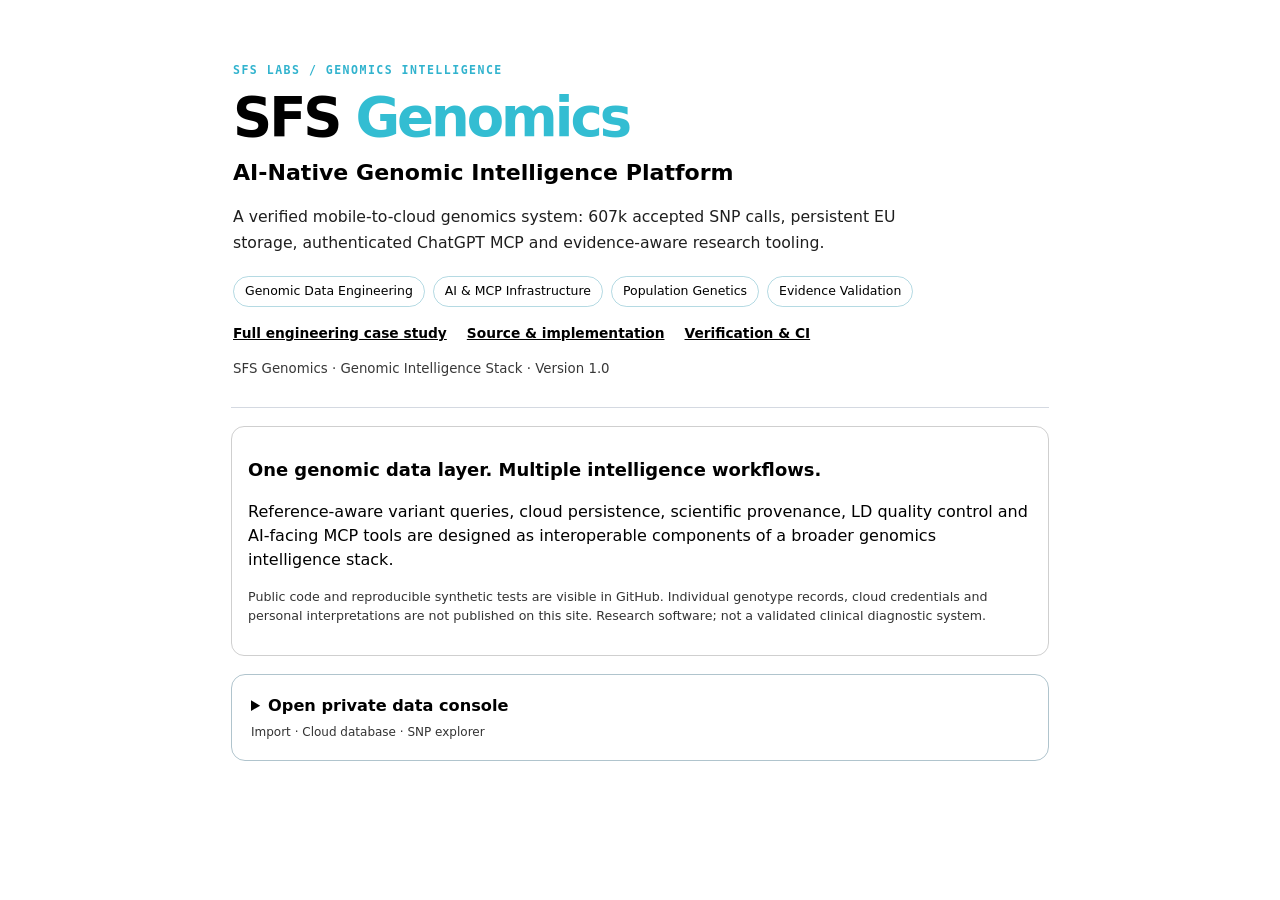
<file: index.html>
<!doctype html>
<html lang="de">
<head>
<meta charset="utf-8"><meta name="viewport" content="width=device-width, initial-scale=1, viewport-fit=cover">
<meta name="referrer" content="no-referrer"><meta name="color-scheme" content="light dark">
<meta http-equiv="Content-Security-Policy" content="default-src 'none'; script-src 'self'; style-src 'self'; connect-src https://lagoon-genomics-mcp.sfs-labs.workers.dev; img-src 'self'; manifest-src 'self'; base-uri 'none'; form-action 'none'; object-src 'none'; frame-ancestors 'none'">
<title>SFS Genomics | AI-Native Genomic Intelligence</title>
<meta name="description" content="SFS Genomics: a verified 607k-call mobile genomic data pipeline with Cloudflare EU D1, OAuth MCP for ChatGPT and reproducible scientific evidence validation.">
<meta property="og:title" content="SFS Genomics | AI-Native Genomic Intelligence Platform">
<meta property="og:description" content="607k SNP calls. Cloudflare EU D1. Authenticated MCP in ChatGPT. Evidence-aware research and reproducible verification.">
<link rel="manifest" href="./manifest.webmanifest">
<link rel="stylesheet" href="./style.css?v=8">
</head>
<body>
<header class="brand-header">
  <p class="eyebrow">SFS LABS / GENOMICS INTELLIGENCE</p>
  <h1>SFS <span class="brand-accent">Genomics</span></h1>
  <p class="tagline">AI-Native Genomic Intelligence Platform</p>
  <p class="sub">A verified mobile-to-cloud genomics system: 607k accepted SNP calls, persistent EU storage, authenticated ChatGPT MCP and evidence-aware research tooling.</p>
  <div class="brand-pills"><span>Genomic Data Engineering</span><span>AI &amp; MCP Infrastructure</span><span>Population Genetics</span><span>Evidence Validation</span></div>
  <div class="brand-links"><a href="https://sfs-labs.gitbook.io/sfs-labs-docs/ai-docs/featured-engineering-project-sfs-genomics/sfs-genomics" rel="noopener noreferrer" target="_blank">Full engineering case study</a><a href="https://github.com/SFS-Labs/lagoon/pull/1" rel="noopener noreferrer" target="_blank">Source &amp; implementation</a><a href="https://github.com/SFS-Labs/lagoon/actions/workflows/genomics-ci.yml" rel="noopener noreferrer" target="_blank">Verification &amp; CI</a></div>
  <small class="version">SFS Genomics · Genomic Intelligence Stack · Version 1.0</small>
</header>
<main>
<section class="panel" aria-labelledby="overview-title">
  <h2 id="overview-title">One genomic data layer. Multiple intelligence workflows.</h2>
  <p>Reference-aware variant queries, cloud persistence, scientific provenance, LD quality control and AI-facing MCP tools are designed as interoperable components of a broader genomics intelligence stack.</p>
  <p class="marker-meta">Public code and reproducible synthetic tests are visible in GitHub. Individual genotype records, cloud credentials and personal interpretations are not published on this site. Research software; not a validated clinical diagnostic system.</p>
</section>
<details class="operator-console">
  <summary>Open private data console <span>Import · Cloud database · SNP explorer</span></summary>
  <div class="operator-body">
<section class="panel vault-panel">
<h2>Cloud-Datenbank – einmalig übertragen</h2>
<p>Deine vollständige Genotypdatei wird in der EU-Cloudflare-D1-Datenbank gespeichert. <strong>Nach diesem einen Import liest ChatGPT die Daten direkt über den authentifizierten Remote-MCP.</strong> Du musst die CSV später nicht erneut hochladen.</p>
<label for="cloudOwnerToken">Einmaliger privater Einrichtungscode</label>
<input id="cloudOwnerToken" type="password" autocomplete="off" spellcheck="false" placeholder="64-stelliger Einrichtungscode">
<div class="actions">
<button id="cloudRememberToken">Cloud-Zugang auf diesem Gerät speichern</button>
<button id="cloudStatusButton">Cloud-Datenbankstatus prüfen</button>
<button id="cloudUploadButton" class="primary" disabled>Gesamten Genomdatensatz einmalig in die Cloud übertragen</button>
</div>
<progress id="cloudProgress" value="0" max="100" hidden></progress>
<output id="cloudMessage" role="status" aria-live="polite">Cloud-Upload noch nicht gestartet. Bestehende lokal gespeicherte SNPs können ohne erneuten Dateiimport verwendet werden.</output>
<p class="marker-meta">MCP-Endpunkt: <code>https://lagoon-genomics-mcp.sfs-labs.workers.dev/mcp</code></p>
<p class="marker-meta">Sicherheit: Cloud-Abfragen erfolgen über OAuth, der Einrichtungscode wird nur einmal für den Upload und die erstmalige Kontoverbindung benötigt. Zugriff auf den Code oder das verknüpfte OAuth-Token ermöglicht Zugriff auf Genotypen. Die Cloud-Datenbank ersetzt den lokalen Browser-Tresor als dauerhafte Hauptdatenquelle.</p>
</section>
<section class="panel">
<h2>1. Originaldatei nur beim erstmaligen Cloud-Import auswählen (falls nicht lokal gespeichert)</h2>
<p>MyHeritage / 23andMe SNP-Rohdaten im Text-/CSV-Format. Das Einlesen erfolgt ausschließlich im Browser-Arbeitsspeicher. Der Import erfolgt zunächst im Browser. Erst der ausdrücklich betätigte Cloud-Upload überträgt die vollständigen Genotypen an deine eigene EU-Datenbank.</p>
<label for="raw">SNP-Array-Datei (max. 80 MiB)</label>
<input id="raw" type="file" accept=".txt,.tsv,.csv,text/plain,text/csv">
<progress id="progress" value="0" max="100" hidden></progress>
<output id="notice" role="status" aria-live="polite">Noch keine DNA-Datei verarbeitet.</output>
<div id="qcDetails" class="qc-details" hidden></div>
<small>Akzeptiert rsid/chromosome/position/genotype oder result. Dateien anderer Genome-Builds werden für genetische Interpretation gesperrt.</small>
</section>
<section class="panel vault-panel" aria-labelledby="vault-heading">
<h2 id="vault-heading">2. Einmal speichern, danach automatisch öffnen</h2>
<p>Speichere deine vollständige Genotypdatei <strong>einmalig</strong> auf deinem iPhone. Danach wird sie beim Öffnen der Website automatisch geladen – <strong>ohne Passwort, ohne erneuten Dateiimport</strong>.</p>
<output id="vaultStatus" role="status" aria-live="polite">Prüfe lokal gespeicherte DNA-Datei …</output>
<div class="actions">
<button id="rememberGenome" class="primary" disabled>Einmalig auf diesem Gerät merken</button>
<button id="forgetGenome">Dauerhafte Speicherung löschen</button>
</div>
<p class="marker-meta">Die gespeicherte Datei wird mit AES-256-GCM verschlüsselt. Der automatisch verwendete Schlüssel bleibt in diesem Browser gespeichert und ist nicht exportierbar. Das schützt nicht vor Zugriff durch Programme bzw. Webseiten-Code desselben Ursprungs oder Personen mit Zugriff auf deinen entsperrten Browser. Keine Datenübertragung an GitHub.</p>
<p class="warn"><strong>Datensicherung:</strong> Die Original-CSV in der iPhone-App „Dateien“ behalten. iOS kann Browserdaten löschen; auch ein Wechsel zwischen Safari, In-App-Browser und Home-Screen-App kann unterschiedliche Speicherbereiche bedeuten. Die Speicherung ist daher bequem, aber kein garantiert dauerhaftes Backup.</p>
</section>
<section class="panel">
<h2>3. Recherchekandidaten</h2>
<label for="nutrient">Fachgebiet</label>
<select id="nutrient"><option value="all">Alle vorhandenen Forschungsmarker</option>
<option value="b12">Vitamin B12</option><option value="iron">Eisen</option>
<option value="vitamin_d">Vitamin D</option><option value="folate">Folat</option>
<option value="lactose">Laktase</option></select>
<div class="actions"><button class="primary" id="analyze" disabled>Lokale Auswertung</button>
<button id="copy" disabled>Ausgewählte Daten für ChatGPT kopieren</button>
<button id="save" disabled>Bericht als JSON sichern</button>
<button id="erase" disabled>Aktuelle Sitzung sperren</button></div>
<p class="warn"><strong>Datenschutz:</strong> Erst das bewusste Kopieren/Teilen überträgt ausgewählte Genotypen an ChatGPT oder andere Dienste. Die bloße Analyse tut das nicht.</p>
<output id="summary"></output>
<div id="results" class="marker-list" role="list" aria-label="Forschungsmarker"></div>
</section>
<section class="panel">
<h2>4. Alle SNPs einzeln oder in Gruppen abfragen</h2>
<p>Durchsuche alle eingelesenen rsIDs, nicht nur die zehn Forschungsmarker. Genotypen bleiben lokal. Mehrere rsIDs mit Leerzeichen, Komma oder Zeilenumbruch trennen (maximal 100).</p>
<label for="rsSearch">rsID-Suche</label>
<textarea id="rsSearch" rows="2" spellcheck="false" autocapitalize="none" placeholder="rs855791, rs4988235, rs1801133"></textarea>
<div class="actions">
<button id="lookup" disabled>Im gesamten Rohdatensatz suchen</button>
<button id="copyLookup" disabled>Nur ausgewählte Treffer kopieren</button>
</div>
<output id="lookupSummary" role="status" aria-live="polite"></output>
<div id="lookupResults" class="marker-list" role="list" aria-label="Individuelle SNP-Abfrage"></div>
</section>
<section class="panel">
<h2>5. Interpretationsgrenzen</h2>
<p>Das Tool diagnostiziert weder Malabsorption noch einen Mikronährstoffmangel. Assoziationen mit Serumwerten sind nicht gleichbedeutend mit intestinaler Resorption. Fehlende SNPs, HLA-Haplotypen und seltene Krankheitsvarianten sind nicht negativ getestet.</p>
<p>Für persönliche Schlussfolgerungen braucht es zusätzliche Referenzallel- und Strangprüfung, populationsspezifische Studien sowie ggf. Laborwerte. Alle gezeigten Marker sind Forschungsansätze und keine bestätigten klinischen Befunde.</p>
<small>Quellcode und Tests im öffentlichen GitHub-PR. Die DNA-Datei wird niemals in das GitHub-Repository übertragen.</small>
</section>
  </div>
</details>
</main>
<script type="module" src="./app.js?v=8"></script>
</body></html>
</file>
<file: style.css>
:root{font-family:system-ui,-apple-system,sans-serif;color-scheme:light dark}
*{box-sizing:border-box}body{max-width:850px;margin:auto;padding:16px 16px 80px;line-height:1.5}
h1{font-size:1.65rem;line-height:1.2}h2{font-size:1.12rem}
main{display:grid;gap:16px}.panel{border:1px solid #9997;border-radius:13px;padding:16px}
small,.sub{opacity:.78}label{display:block;margin:8px 0;font-weight:600}
button,select,input[type=file]{font:inherit;max-width:100%}button,select{padding:10px 12px;border-radius:8px;border:1px solid #9997}
button{cursor:pointer}button:disabled{opacity:.35}button.primary{background:#154d84;color:#fff;border-color:#154d84}
.actions{display:flex;flex-wrap:wrap;gap:8px;margin-top:12px}
output{display:block;white-space:pre-wrap;overflow-wrap:anywhere}
progress{width:100%;height:14px}ul{padding-left:20px}
table{width:100%;border-collapse:collapse;font-size:.89rem}
th,td{padding:9px 5px;border-bottom:1px solid #8885;text-align:left;overflow-wrap:anywhere}
table td:nth-child(1){font-family:ui-monospace,monospace}
.scroller{overflow-x:auto}th{font-weight:700}
.warn{border-left:4px solid #ba6b1d;padding-left:12px}
#notice{min-height:2em}a{color:inherit}
@media(prefers-color-scheme:dark){button.primary{background:#307cc2}}

/* iPhone layout: stacked findings instead of narrow five-column table */
body{width:100%;overflow-x:hidden}
main,.panel,.marker-list{min-width:0}
input[type=file],select,textarea{max-width:100%;width:100%}
textarea{font:inherit;resize:vertical;border-radius:8px;padding:12px;border:1px solid #9997}
.actions button{max-width:100%;min-height:44px}
.marker-list{display:grid;grid-template-columns:1fr;gap:10px;margin-top:12px}
.marker-card{min-width:0;border:1px solid #7775;border-radius:11px;padding:13px;display:grid;gap:8px}
.marker-top{display:flex;justify-content:space-between;align-items:center;gap:8px;flex-wrap:wrap}
.marker-title{font-size:1rem;font-weight:700;margin:0;overflow-wrap:normal;word-break:normal}
.marker-title code{white-space:nowrap}
.marker-gene{color:inherit;opacity:.76;font-weight:500;margin-left:8px}
.marker-gt{padding:3px 9px;border-radius:99px;background:#8883;font-size:.8rem}
.marker-desc{font-size:.9rem;overflow-wrap:break-word}
.marker-meta{font-size:.79rem;opacity:.8;overflow-wrap:break-word}
.marker-card a{font-size:.86rem;overflow-wrap:normal;white-space:normal}
.marker-actions{display:flex;gap:14px;flex-wrap:wrap}
.qc-details{margin-top:10px;border-top:1px solid #7775;padding-top:10px}
.qc-details dl{display:grid;grid-template-columns:minmax(0,1fr) auto;gap:4px 10px;margin:0;font-size:.88rem}
.qc-details dt,.qc-details dd{margin:0}
.qc-details dd{text-align:right;font-variant-numeric:tabular-nums}
@media(min-width:720px){.marker-list{grid-template-columns:repeat(2,minmax(0,1fr))}}

.vault-panel{border-color:#387aa675}
.vault-panel output{padding:10px 0;font-weight:600}
.vault-panel input[type=file]{display:block;width:100%;min-width:0}

.vault-panel button{margin:7px 0}
.vault-restore{margin-top:20px;padding-top:14px;border-top:1px solid #8885}
.vault-panel [hidden]{display:none!important}
.version{display:block;margin-top:5px}

#cloudOwnerToken{display:block;width:100%;padding:11px;border-radius:8px;border:1px solid #9998;font:inherit}
#cloudMessage{font-size:.91rem;margin:12px 0;overflow-wrap:anywhere}
#cloudProgress{width:100%}

/* SFS Genomics identity — compact, technical, responsive portfolio presentation */
.brand-header{padding:24px 2px 28px;border-bottom:1px solid #8897ad5c;margin-bottom:18px}
.brand-header .eyebrow{font:700 .72rem ui-monospace,SFMono-Regular,monospace;letter-spacing:.13em;text-transform:uppercase;color:#31b3ce}
.brand-header h1{font-size:clamp(2rem,7vw,3.4rem);letter-spacing:-.055em;line-height:1.05;margin:12px 0 10px;font-weight:760}
.brand-accent{color:#33bdd2}
.brand-header .tagline{font-size:clamp(1.06rem,3.5vw,1.38rem);font-weight:640;margin:8px 0 15px}
.brand-header .sub{max-width:700px;font-size:.98rem;opacity:.88;line-height:1.65}
.brand-pills{display:flex;flex-wrap:wrap;gap:8px;margin:20px 0 16px}
.brand-pills span{border:1px solid #3399b25c;border-radius:100px;padding:5px 11px;font-size:.78rem}
.brand-links{display:flex;gap:20px;flex-wrap:wrap;margin:8px 0 15px}
.brand-links a{font-size:.86rem;font-weight:600;color:inherit}
.operator-console{border:1px solid #658c9d82;border-radius:14px;min-width:0;margin:2px 0 20px}
.operator-console>summary{cursor:pointer;padding:19px;font-size:1.01rem;font-weight:680}
.operator-console>summary span{font-size:.75rem;font-weight:400;opacity:.8;display:block;margin-top:5px}
.operator-console[open]>summary{border-bottom:1px solid #658c9d82}
.operator-body{display:grid;gap:16px;padding:14px}
.operator-body>.panel{min-width:0}
@media(min-width:720px){.brand-header{padding-top:35px}.operator-body{padding:18px}}
</file>
